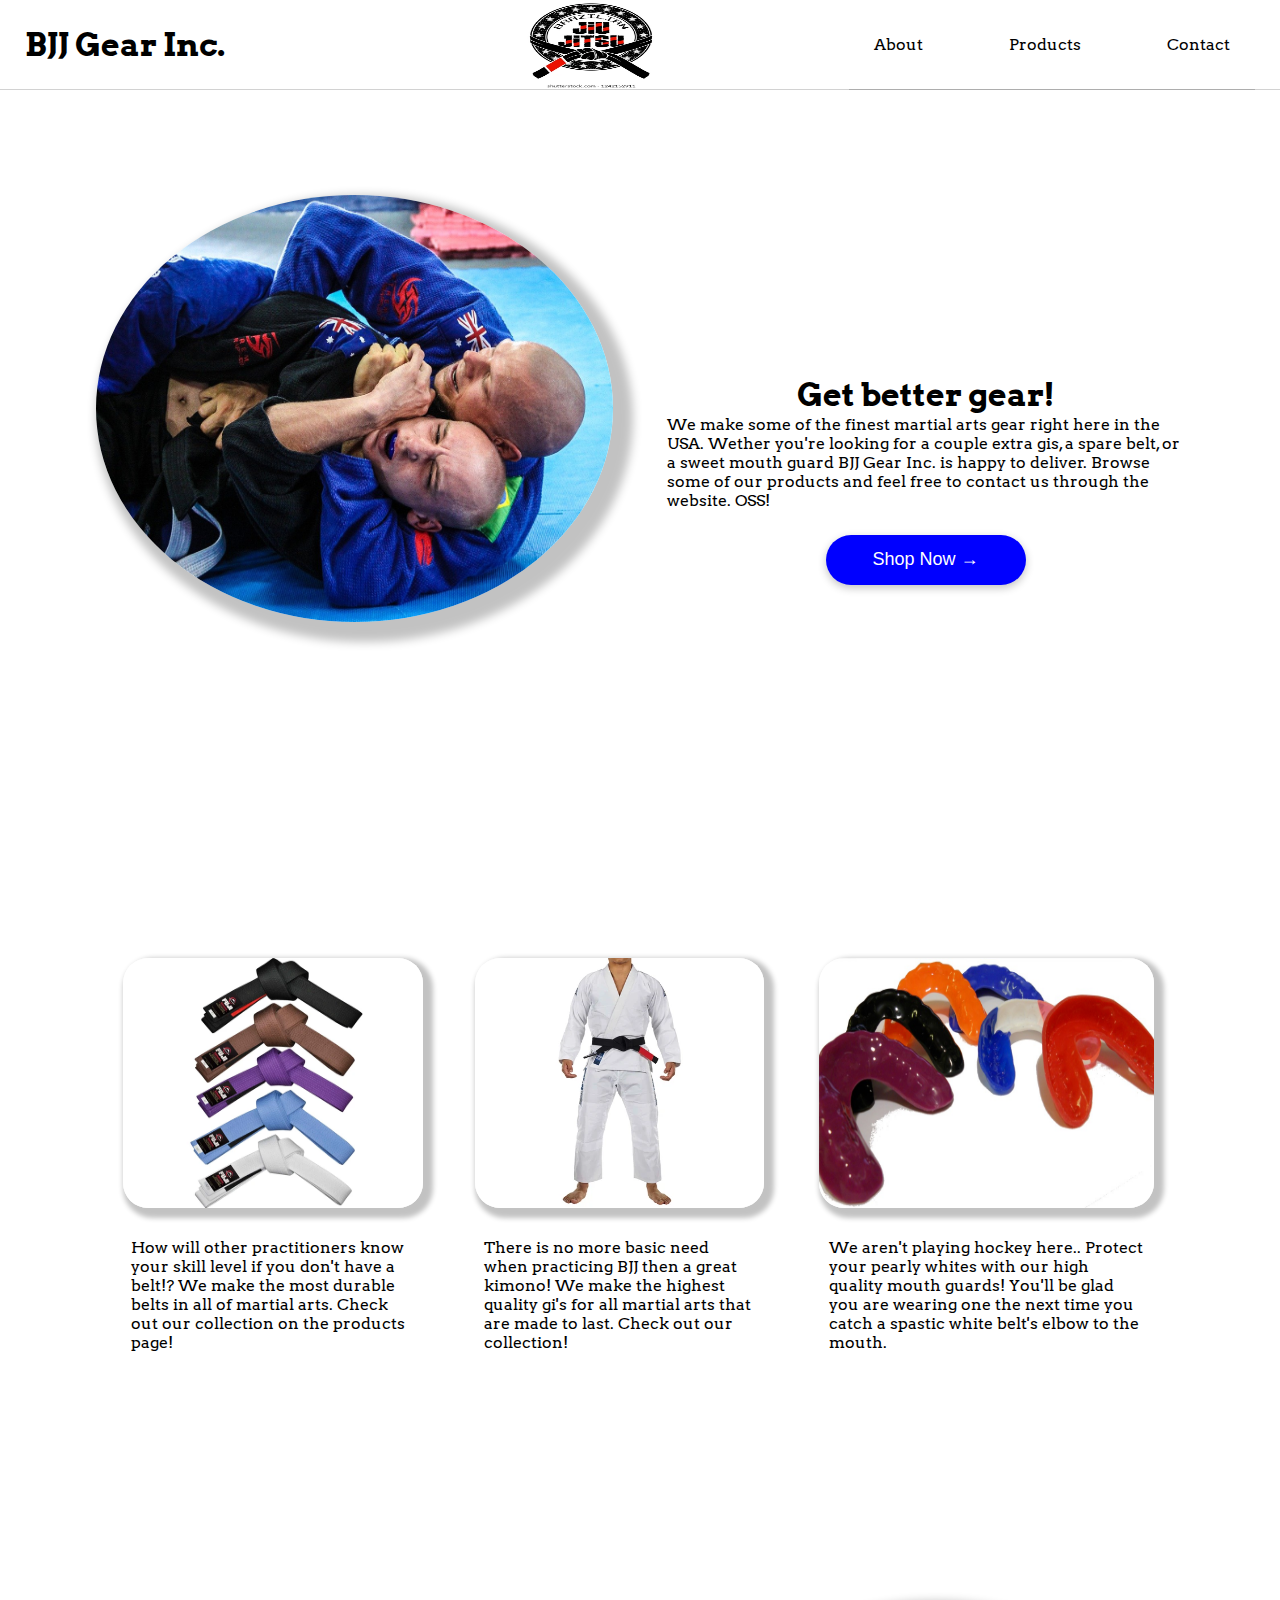
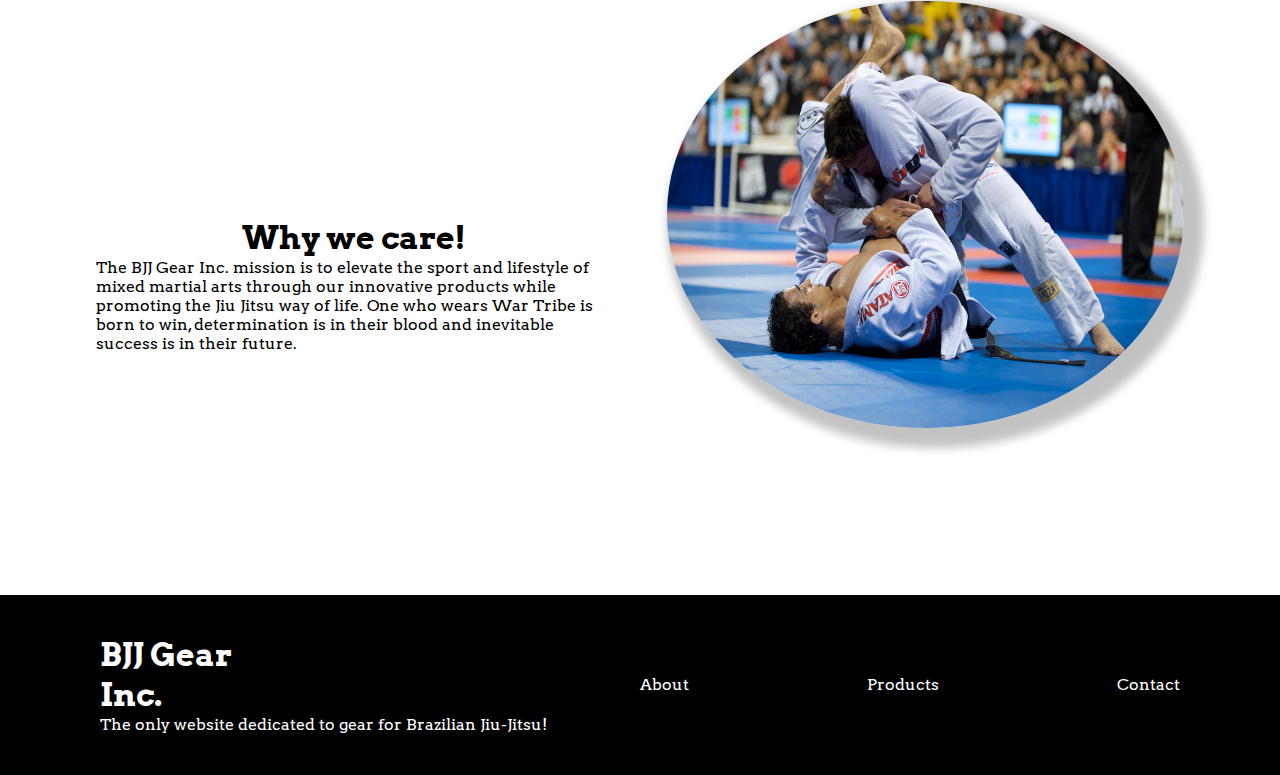
<file: index.html>
<!DOCTYPE html>
<html lang="en">
  <head>
    <meta charset="UTF-8" />
    <meta http-equiv="X-UA-Compatible" content="IE=edge" />
    <meta name="viewport" content="width=device-width, initial-scale=1.0" />
    <link rel="stylesheet" href="./styles/index.css" />
    <title>BJJ Gear Inc.</title>
  </head>
  <body>
    <header>
      <h1>BJJ Gear Inc.</h1>
      <img src="./logo.webp" alt="logo" />
      <nav>
        <ul>
          <a href="./about.html"><li>About</li></a>
          <a href="./products.html"><li>Products</li></a>
          <a href="./contact.html"><li>Contact</li></a>
        </ul>
      </nav>
    </header>
    <div class="wrapper">
      <!-- 
        ///////////////////////Content Section 1///////////////////////// -->
      <div class="content-1">
        <img src="./rear-naked.jpg" alt="rear-naked choke" />
        <div class="content-1-sub">
          <h1>Get better gear!</h1>
          <p>
            We make some of the finest martial arts gear right here in the USA.
            Wether you're looking for a couple extra gis, a spare belt, or a
            sweet mouth guard BJJ Gear Inc. is happy to deliver. Browse some of
            our products and feel free to contact us through the website. OSS!
          </p>
          <a href="./products.html"><button>Shop Now &rarr;</button></a>
        </div>
      </div>

      <!-- ///////////////////Content Section 2///////////////////////////////// -->
      <div class="content-2">
        <div>
          <img src="./belts.webp" alt="BJJ belts" />
          <p>
            How will other practitioners know your skill level if you don't have
            a belt!? We make the most durable belts in all of martial arts.
            Check out our collection on the products page!
          </p>
        </div>
        <div>
          <img src="./gis.webp" alt="BJJ Kimonos" />
          <p>
            There is no more basic need when practicing BJJ then a great kimono!
            We make the highest quality gi's for all martial arts that are made
            to last. Check out our collection!
          </p>
        </div>
        <div>
          <img src="./mouth-guards.jpg" alt="Mouth guards" />
          <p>
            We aren't playing hockey here.. Protect your pearly whites with our
            high quality mouth guards! You'll be glad you are wearing one the
            next time you catch a spastic white belt's elbow to the mouth.
          </p>
        </div>
      </div>

      <!-- //////////////////////Content Section 3////////////////////////////////////// -->
      <div class="content-3">
        <div class="content-1-sub">
          <h1>Why we care!</h1>
          <p>
            The BJJ Gear Inc. mission is to elevate the sport and lifestyle of
            mixed martial arts through our innovative products while promoting
            the Jiu Jitsu way of life. One who wears War Tribe is born to win,
            determination is in their blood and inevitable success is in their
            future.
          </p>
        </div>
        <img src="./rolling-2jpg.jpg" alt="rear-naked choke" />
      </div>
    </div>

    <!-- //FOOTER //////////////////////////////////////////////////////////////////////////// -->
    <footer>
      <div class="footer-blurb">
        <h1>BJJ Gear Inc.</h1>
        <p>The only website dedicated to gear for Brazilian Jiu-Jitsu!</p>
      </div>
      <div class="footer-nav">
        <ul>
          <a href="./about.html"><li>About</li></a>
          <a href="./products.html"><li>Products</li></a>
          <a href="./contact.html"><li>Contact</li></a>
        </ul>
      </div>
    </footer>
  </body>
</html>
</file>
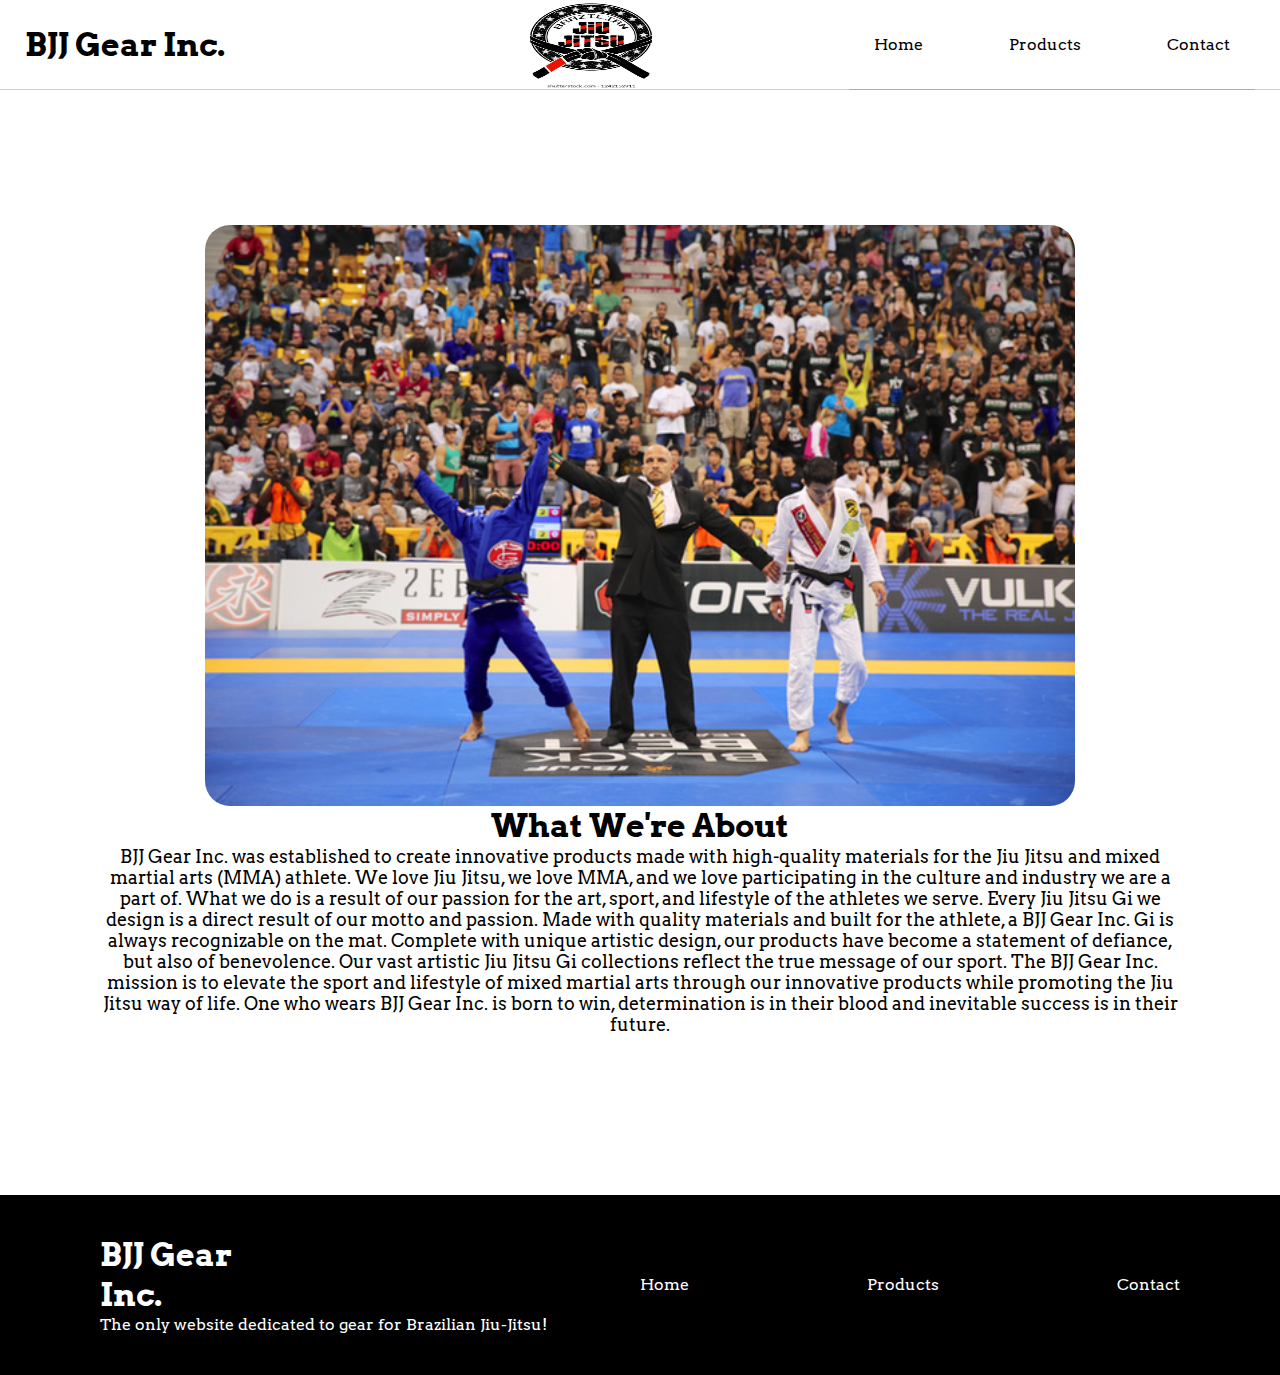
<file: about.html>
<!DOCTYPE html>
<html lang="en">
  <head>
    <meta charset="UTF-8" />
    <meta http-equiv="X-UA-Compatible" content="IE=edge" />
    <meta name="viewport" content="width=device-width, initial-scale=1.0" />
    <link rel="stylesheet" href="./styles/index.css" />
    <title>BJJ Gear Inc.</title>
  </head>
  <body>
    <header>
      <h1>BJJ Gear Inc.</h1>
      <img src="./logo.webp" alt="logo" />
      <nav>
        <ul>
          <a href="./index.html"><li>Home</li></a>
          <a href="./products.html"><li>Products</li></a>
          <a href="./contact.html"><li>Contact</li></a>
        </ul>
      </nav>
    </header>
    <div class="wrapper-about">
      <img src="./BJJ-winner.jpg" alt="BJJ competition judging" />
      <h1>What We're About</h1>
      <p>
        BJJ Gear Inc. was established to create innovative products made with
        high-quality materials for the Jiu Jitsu and mixed martial arts (MMA)
        athlete. We love Jiu Jitsu, we love MMA, and we love participating in
        the culture and industry we are a part of. What we do is a result of our
        passion for the art, sport, and lifestyle of the athletes we serve.
        Every Jiu Jitsu Gi we design is a direct result of our motto and
        passion. Made with quality materials and built for the athlete, a BJJ
        Gear Inc. Gi is always recognizable on the mat. Complete with unique
        artistic design, our products have become a statement of defiance, but
        also of benevolence. Our vast artistic Jiu Jitsu Gi collections reflect
        the true message of our sport. The BJJ Gear Inc. mission is to elevate
        the sport and lifestyle of mixed martial arts through our innovative
        products while promoting the Jiu Jitsu way of life. One who wears BJJ
        Gear Inc. is born to win, determination is in their blood and inevitable
        success is in their future.
      </p>
    </div>

    <!-- //FOOTER //////////////////////////////////////////////////////////////////////////// -->
    <footer>
      <div class="footer-blurb">
        <h1>BJJ Gear Inc.</h1>
        <p>The only website dedicated to gear for Brazilian Jiu-Jitsu!</p>
      </div>
      <div class="footer-nav">
        <ul>
          <a href="./index.html"><li>Home</li></a>
          <a href="./products.html"><li>Products</li></a>
          <a href="./contact.html"><li>Contact</li></a>
        </ul>
      </div>
    </footer>
  </body>
</html>
</file>
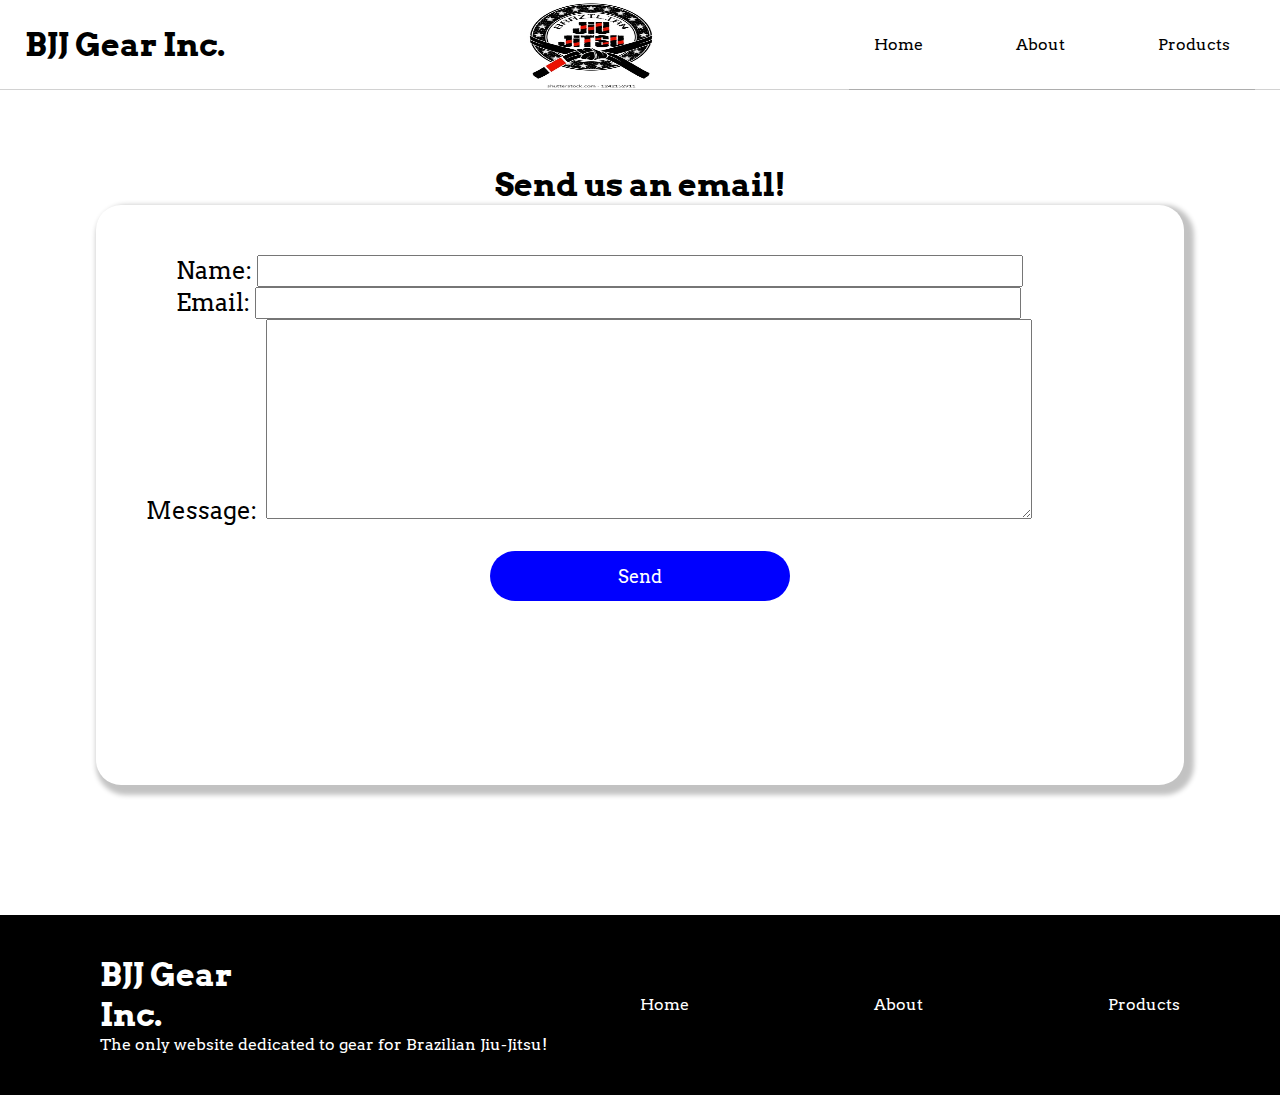
<file: contact.html>
<!DOCTYPE html>
<html lang="en">
  <head>
    <meta charset="UTF-8" />
    <meta http-equiv="X-UA-Compatible" content="IE=edge" />
    <meta name="viewport" content="width=device-width, initial-scale=1.0" />
    <link rel="stylesheet" href="./styles/index.css" />
    <title>BJJ Gear Inc.</title>
  </head>
  <body>
    <header>
      <h1>BJJ Gear Inc.</h1>
      <img src="./logo.webp" alt="logo" />
      <nav>
        <ul>
          <a href="./index.html"><li>Home</li></a>
          <a href="./about.html"><li>About</li></a>
          <a href="./products.html"><li>Products</li></a>
        </ul>
      </nav>
    </header>
    <div class="wrapper-contact">
      <h1>Send us an email!</h1>
      <form>
        <div class="name">
          <label for="name">Name: </label>
          <input type="text" id="name" name="name" />
        </div>

        <div class="email">
          <label for="email">Email: </label>
          <input type="text" id="email" name="email" />
        </div>

        <div>
          <label>Message: </label>
          <textarea></textarea>
        </div>
        <div
          style="
            display: flex;
            justify-content: center;
            align-items: center;
            padding-top: 25px;
          "
        >
          <button class="email-btn">Send</button>
        </div>
      </form>
    </div>

    <!-- //FOOTER //////////////////////////////////////////////////////////////////////////// -->
    <footer>
      <div class="footer-blurb">
        <h1>BJJ Gear Inc.</h1>
        <p>The only website dedicated to gear for Brazilian Jiu-Jitsu!</p>
      </div>
      <div class="footer-nav">
        <ul>
          <a href="./index.html"><li>Home</li></a>
          <a href="./about.html"><li>About</li></a>
          <a href="./products.html"><li>Products</li></a>
        </ul>
      </div>
    </footer>
  </body>
</html>
</file>
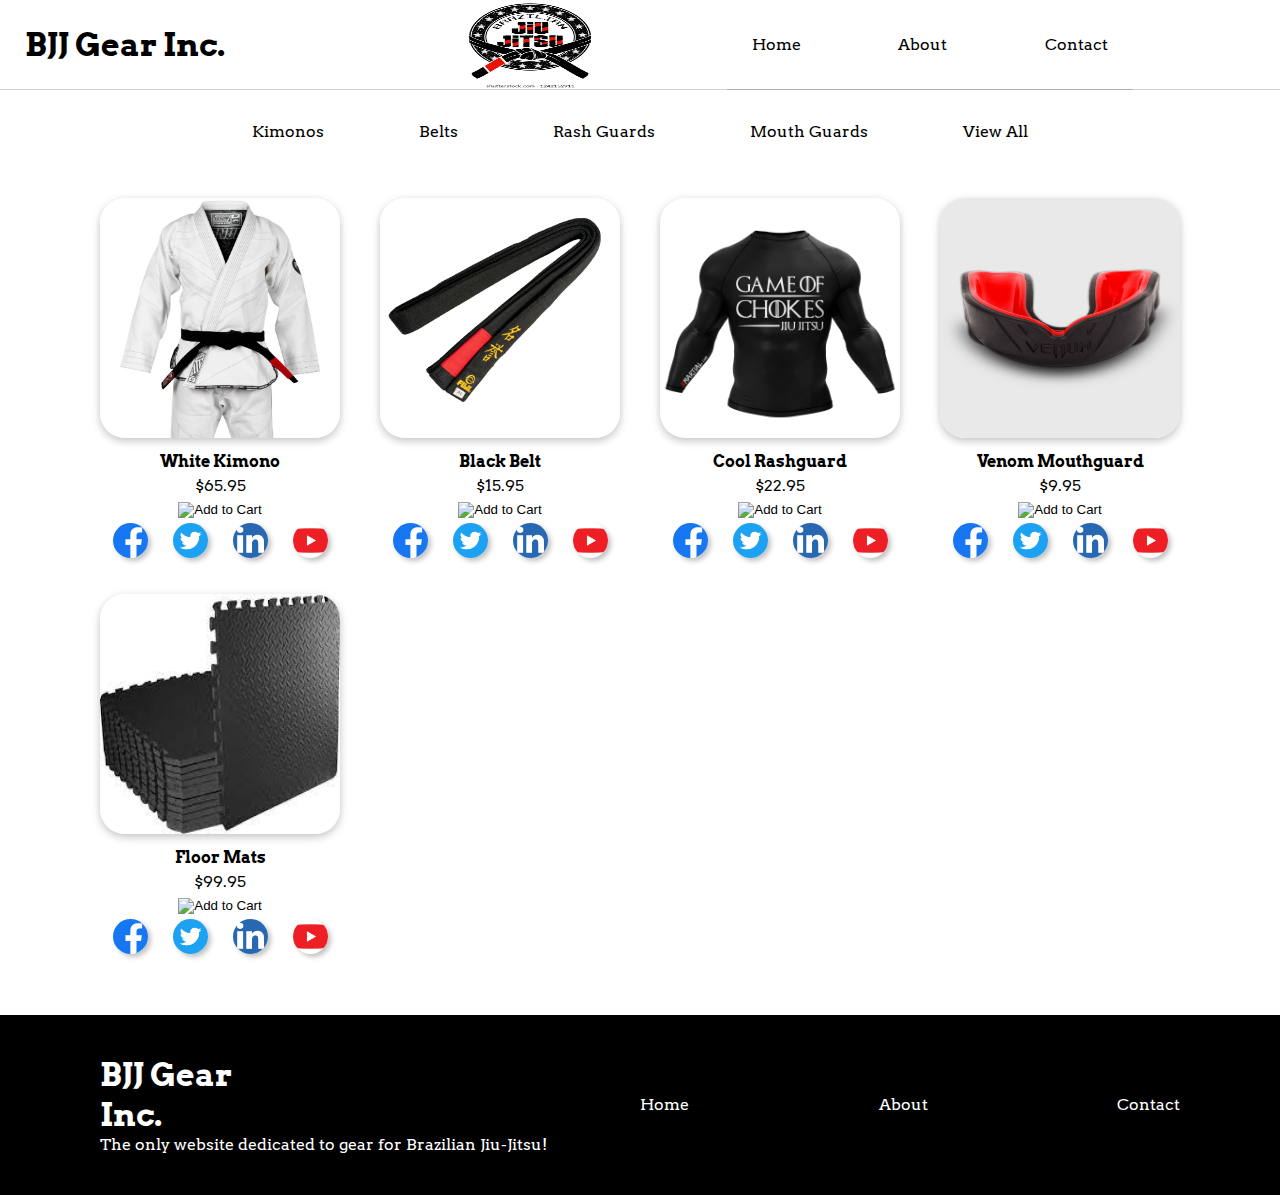
<file: products.html>
<!DOCTYPE html>
<html lang="en">
  <head>
    <meta charset="UTF-8" />
    <meta http-equiv="X-UA-Compatible" content="IE=edge" />
    <meta name="viewport" content="width=device-width, initial-scale=1.0" />
    <link rel="stylesheet" href="./styles/index.css" />
    <title>BJJ Gear Inc.</title>
    <script src="./products.js" defer></script>
  </head>
  <body>
    <header>
      <h1>BJJ Gear Inc.</h1>
      <img src="./logo.webp" alt="logo" id="logo" />
      <nav>
        <ul>
          <a href="./index.html"><li>Home</li></a>
          <a href="./about.html"><li>About</li></a>
          <a href="./contact.html"><li>Contact</li></a>
        </ul>
      </nav>
      <img src="./menu-icon.png" id="smallMenu" />
    </header>
    <div class="wrapper-products">
      <ul id="popupMenu" class="hidden">
        <a href="./index.html"><li>Home</li></a>
        <a href="./about.html"><li>About</li></a>
        <a href="./contact.html"><li>Contact</li></a>
      </ul>
      <!-- 
        ///////////////////////Content Section 1///////////////////////// -->
      <ul>
        <a href="#"><li id="kimono-link">Kimonos</li></a>
        <a href="#"><li id="belt-link">Belts</li></a>
        <a href="#"><li id="rashguard-link">Rash Guards</li></a>
        <a href="#"><li id="mouthguard-link">Mouth Guards</li></a>
        <a href="#"><li id="viewall-link">View All</li></a>
      </ul>
      <div class="content-1-products">
        <!-- ///////////////////////////Item 1/////////////////////////////// -->
        <div id="kimono" class="each-product">
          <img src="./product-kimono.jpg" alt="Gi for sale" />
          <h4>White Kimono</h4>
          <p>$65.95</p>
          <form
            target="paypal"
            action="https://www.paypal.com/cgi-bin/webscr"
            method="post"
          >
            <input
              type="hidden"
              name="business"
              value="bryceperez31@gmail.com"
            />
            <input type="hidden" name="cmd" value="_cart" />
            <input type="hidden" name="add" value="1" />
            <input type="hidden" name="item_name" value="White Kimono" />
            <input type="hidden" name="amount" value="65.95" />
            <input type="hidden" name="currency_code" value="USD" />
            <input
              type="image"
              name="submit"
              src="https://www.paypalobjects.com/en_US/i/btn/btn_cart_LG.gif"
              alt="Add to Cart"
              class="addCart"
            />
          </form>
          <div class="social">
            <a href="http://facebook.com" target="_blank"
              ><img src="./facebookIcon.png" alt="facebook"
            /></a>
            <a href="http://twitter.com" target="_blank"
              ><img src="./twitterIcon.png" alt="twitter"
            /></a>
            <a href="http://linkedin.com" target="_blank"
              ><img src="./linkedinIcon.png" alt="Linkedin"
            /></a>
            <a href="http://youtube.com" target="_blank"
              ><img src="./youtubeIcon.png" alt="Youtube"
            /></a>
          </div>
        </div>

        <!-- ///////////////////////////Item 2/////////////////////////////// -->
        <div id="belt" class="each-product">
          <img src="./belt.webp" alt="Belt for sale" />
          <h4>Black Belt</h4>
          <p>$15.95</p>
          <form
            target="paypal"
            action="https://www.paypal.com/cgi-bin/webscr"
            method="post"
          >
            <input
              type="hidden"
              name="business"
              value="bryceperez31@gmail.com"
            />
            <input type="hidden" name="cmd" value="_cart" />
            <input type="hidden" name="add" value="1" />
            <input type="hidden" name="item_name" value="Black Belt" />
            <input type="hidden" name="amount" value="15.95" />
            <input type="hidden" name="currency_code" value="USD" />
            <input
              type="image"
              name="submit"
              src="https://www.paypalobjects.com/en_US/i/btn/btn_cart_LG.gif"
              alt="Add to Cart"
              class="addCart"
            />
          </form>
          <div class="social">
            <a href="http://facebook.com" target="_blank"
              ><img src="./facebookIcon.png" alt="facebook"
            /></a>
            <a href="http://twitter.com" target="_blank"
              ><img src="./twitterIcon.png" alt="twitter"
            /></a>
            <a href="http://linkedin.com" target="_blank"
              ><img src="./linkedinIcon.png" alt="Linkedin"
            /></a>
            <a href="http://youtube.com" target="_blank"
              ><img src="./youtubeIcon.png" alt="Youtube"
            /></a>
          </div>
        </div>

        <!-- ///////////////////////////Item 3/////////////////////////////// -->
        <div id="rashguard" class="each-product">
          <img src="./rashguard.webp" alt="Rashguard for sale" />
          <h4>Cool Rashguard</h4>
          <p>$22.95</p>
          <form
            target="paypal"
            action="https://www.paypal.com/cgi-bin/webscr"
            method="post"
          >
            <input
              type="hidden"
              name="business"
              value="bryceperez31@gmail.com"
            />
            <input type="hidden" name="cmd" value="_cart" />
            <input type="hidden" name="add" value="1" />
            <input type="hidden" name="item_name" value="rashguard" />
            <input type="hidden" name="amount" value="22.95" />
            <input type="hidden" name="currency_code" value="USD" />
            <input
              type="image"
              name="submit"
              src="https://www.paypalobjects.com/en_US/i/btn/btn_cart_LG.gif"
              alt="Add to Cart"
              class="addCart"
            />
          </form>
          <div class="social">
            <a href="http://facebook.com" target="_blank"
              ><img src="./facebookIcon.png" alt="facebook"
            /></a>
            <a href="http://twitter.com" target="_blank"
              ><img src="./twitterIcon.png" alt="twitter"
            /></a>
            <a href="http://linkedin.com" target="_blank"
              ><img src="./linkedinIcon.png" alt="Linkedin"
            /></a>
            <a href="http://youtube.com" target="_blank"
              ><img src="./youtubeIcon.png" alt="Youtube"
            /></a>
          </div>
        </div>

        <!-- ///////////////////////////Item 4/////////////////////////////// -->
        <div id="mouthguard" class="each-product">
          <img src="./mouthguard.jpg" alt="Mouth guard for sale" />
          <h4>Venom Mouthguard</h4>
          <p>$9.95</p>
          <form
            target="paypal"
            action="https://www.paypal.com/cgi-bin/webscr"
            method="post"
          >
            <input
              type="hidden"
              name="business"
              value="bryceperez31@gmail.com"
            />
            <input type="hidden" name="cmd" value="_cart" />
            <input type="hidden" name="add" value="1" />
            <input type="hidden" name="item_name" value="Venom Mouthguard" />
            <input type="hidden" name="amount" value="9.95" />
            <input type="hidden" name="currency_code" value="USD" />
            <input
              type="image"
              name="submit"
              src="https://www.paypalobjects.com/en_US/i/btn/btn_cart_LG.gif"
              alt="Add to Cart"
              class="addCart"
            />
          </form>
          <div class="social">
            <a href="http://facebook.com" target="_blank"
              ><img src="./facebookIcon.png" alt="facebook"
            /></a>
            <a href="http://twitter.com" target="_blank"
              ><img src="./twitterIcon.png" alt="twitter"
            /></a>
            <a href="http://linkedin.com" target="_blank"
              ><img src="./linkedinIcon.png" alt="Linkedin"
            /></a>
            <a href="http://youtube.com" target="_blank"
              ><img src="./youtubeIcon.png" alt="Youtube"
            /></a>
          </div>
        </div>

        <!-- ///////////////////////////Item 4/////////////////////////////// -->
        <div id="floormats" class="each-product">
          <img src="./floor-mats.jpg" alt="Floor mats for sale" />
          <h4>Floor Mats</h4>
          <p>$99.95</p>
          <form
            target="paypal"
            action="https://www.paypal.com/cgi-bin/webscr"
            method="post"
          >
            <input
              type="hidden"
              name="business"
              value="bryceperez31@gmail.com"
            />
            <input type="hidden" name="cmd" value="_cart" />
            <input type="hidden" name="add" value="1" />
            <input type="hidden" name="item_name" value="Floor Mats" />
            <input type="hidden" name="amount" value="99.95" />
            <input type="hidden" name="currency_code" value="USD" />
            <input
              type="image"
              name="submit"
              src="https://www.paypalobjects.com/en_US/i/btn/btn_cart_LG.gif"
              alt="Add to Cart"
              class="addCart"
            />
          </form>
          <div class="social">
            <a href="http://facebook.com" target="_blank"
              ><img src="./facebookIcon.png" alt="facebook"
            /></a>
            <a href="http://twitter.com" target="_blank"
              ><img src="./twitterIcon.png" alt="twitter"
            /></a>
            <a href="http://linkedin.com" target="_blank"
              ><img src="./linkedinIcon.png" alt="Linkedin"
            /></a>
            <a href="http://youtube.com" target="_blank"
              ><img src="./youtubeIcon.png" alt="Youtube"
            /></a>
          </div>
        </div>
      </div>
    </div>

    <!-- //FOOTER //////////////////////////////////////////////////////////////////////////// -->
    <footer>
      <div class="footer-blurb">
        <h1>BJJ Gear Inc.</h1>
        <p>The only website dedicated to gear for Brazilian Jiu-Jitsu!</p>
      </div>
      <div class="footer-nav">
        <ul>
          <a href="./index.html"><li>Home</li></a>
          <a href="./about.html"><li>About</li></a>
          <a href="./contact.html"><li>Contact</li></a>
        </ul>
      </div>
    </footer>
  </body>
</html>
</file>
<file: styles/index.css>
@import url("https://fonts.googleapis.com/css2?family=Arvo&display=swap");
*,
*::before,
*::after {
  padding: 0;
  margin: 0;
  -webkit-box-sizing: border-box;
          box-sizing: border-box;
}

body {
  font-family: "Arvo", serif;
}

header, header nav ul, footer {
  display: -webkit-box;
  display: -ms-flexbox;
  display: flex;
  -webkit-box-pack: justify;
      -ms-flex-pack: justify;
          justify-content: space-between;
  -webkit-box-align: center;
      -ms-flex-align: center;
          align-items: center;
  -webkit-box-orient: horizontal;
  -webkit-box-direction: normal;
      -ms-flex-direction: row;
          flex-direction: row;
  width: 100vw;
  height: 10vh;
  padding: 0 25px;
  border-bottom: 1px solid rgba(0, 0, 0, 0.178);
}

header h1, header nav ul h1, footer h1 {
  width: 25%;
  -webkit-box-align: end;
      -ms-flex-align: end;
          align-items: flex-end;
}

header #smallMenu, footer #smallMenu {
  width: 0px;
  height: 0px;
}

header img, header nav ul img, footer img {
  height: 100%;
  width: 150px;
}

header nav, header nav ul nav, footer nav {
  width: 33%;
}

header nav ul, footer nav ul {
  width: 100%;
  -webkit-box-pack: justify;
      -ms-flex-pack: justify;
          justify-content: space-between;
}

ul a {
  list-style-type: none;
  text-decoration: none;
  display: inline-block;
  position: relative;
  color: black;
}

ul a:hover {
  -webkit-transform: scale(1.1);
          transform: scale(1.1);
}

ul a:after {
  content: "";
  position: absolute;
  width: 100%;
  -webkit-transform: scaleX(0);
          transform: scaleX(0);
  height: 2px;
  bottom: 0;
  left: 0;
  background-color: black;
  -webkit-transform-origin: bottom right;
          transform-origin: bottom right;
  -webkit-transition: -webkit-transform 0.3s ease-out;
  transition: -webkit-transform 0.3s ease-out;
  transition: transform 0.3s ease-out;
  transition: transform 0.3s ease-out, -webkit-transform 0.3s ease-out;
}

ul a:hover:after {
  -webkit-transform: scaleX(1);
          transform: scaleX(1);
  -webkit-transform-origin: bottom left;
          transform-origin: bottom left;
}

.hidden {
  visibility: hidden;
}

.wrapper {
  width: 85%;
  height: 2080px;
  display: -webkit-box;
  display: -ms-flexbox;
  display: flex;
  -webkit-box-orient: vertical;
  -webkit-box-direction: normal;
      -ms-flex-direction: column;
          flex-direction: column;
  -webkit-box-pack: center;
      -ms-flex-pack: center;
          justify-content: center;
  margin: 0 auto;
  padding-top: 50px;
}

.wrapper-products {
  width: 85%;
  height: 100vh;
  display: -webkit-box;
  display: -ms-flexbox;
  display: flex;
  -webkit-box-orient: vertical;
  -webkit-box-direction: normal;
      -ms-flex-direction: column;
          flex-direction: column;
  -webkit-box-pack: start;
      -ms-flex-pack: start;
          justify-content: flex-start;
  -webkit-box-align: center;
      -ms-flex-align: center;
          align-items: center;
  margin: 0 auto;
  padding-top: 25px;
}

.wrapper-products ul {
  display: -webkit-box;
  display: -ms-flexbox;
  display: flex;
  -webkit-box-orient: horizontal;
  -webkit-box-direction: normal;
      -ms-flex-flow: row wrap;
          flex-flow: row wrap;
  width: 80%;
  -ms-flex-pack: distribute;
      justify-content: space-around;
  padding-bottom: 50px;
}

.wrapper-products ul li {
  margin: 7px 15px;
}

.wrapper-products #popupMenu {
  height: 150px;
  width: 100px;
  position: absolute;
  margin-left: 90%;
}

.wrapper-products #popupMenu li {
  background-color: black;
  color: white;
}

.wrapper-contact {
  width: 85%;
  height: 800px;
  display: -webkit-box;
  display: -ms-flexbox;
  display: flex;
  -webkit-box-orient: vertical;
  -webkit-box-direction: normal;
      -ms-flex-direction: column;
          flex-direction: column;
  -webkit-box-pack: start;
      -ms-flex-pack: start;
          justify-content: flex-start;
  -webkit-box-align: center;
      -ms-flex-align: center;
          align-items: center;
  margin: 0 auto;
  padding-top: 75px;
}

.wrapper-contact form {
  padding: 50px;
  width: 100%;
  height: 80%;
  font-size: 24px;
  -webkit-box-shadow: rgba(0, 0, 0, 0.24) 5px 5px 5px 5px;
          box-shadow: rgba(0, 0, 0, 0.24) 5px 5px 5px 5px;
  border: none;
  border-radius: 25px;
}

.wrapper-contact form .name {
  padding-left: 30px;
}

.wrapper-contact form .email {
  padding-left: 30px;
}

.wrapper-contact form input {
  font-size: 24px;
  width: 80%;
}

.wrapper-contact form textarea {
  width: 77.5%;
  height: 200px;
  margin-left: 4px;
}

.wrapper-contact form .email-btn {
  height: 50px;
  width: 300px;
  background: blue;
  color: white;
  border: none;
  border-radius: 25px;
  font-size: 18px;
  font-family: "Arvo", serif;
}

.wrapper-contact form .email-btn:hover {
  -webkit-transform: scale(1.1);
          transform: scale(1.1);
  cursor: pointer;
}

.wrapper-about {
  width: 85%;
  height: 1080px;
  display: -webkit-box;
  display: -ms-flexbox;
  display: flex;
  -webkit-box-orient: vertical;
  -webkit-box-direction: normal;
      -ms-flex-direction: column;
          flex-direction: column;
  -webkit-box-pack: center;
      -ms-flex-pack: center;
          justify-content: center;
  margin: 0 auto;
  -webkit-box-align: center;
      -ms-flex-align: center;
          align-items: center;
}

.wrapper-about img {
  width: 80%;
  border-radius: 25px;
}

.wrapper-about h1 {
  text-align: center;
}

.wrapper-about p {
  text-align: center;
  font-size: 18px;
}

.content-1, .content-3 {
  display: -webkit-box;
  display: -ms-flexbox;
  display: flex;
  -webkit-box-pack: justify;
      -ms-flex-pack: justify;
          justify-content: space-between;
  width: 100%;
  height: 33%;
  padding-top: 55px;
}

.content-1 img, .content-3 img {
  height: 75%;
  width: 47.5%;
  border-radius: 50%;
  -webkit-box-shadow: rgba(0, 0, 0, 0.24) 10px 10px 10px 10px;
          box-shadow: rgba(0, 0, 0, 0.24) 10px 10px 10px 10px;
}

.content-1 .content-1-sub, .content-3 .content-1-sub {
  height: 100%;
  width: 47.5%;
  display: -webkit-box;
  display: -ms-flexbox;
  display: flex;
  -webkit-box-pack: center;
      -ms-flex-pack: center;
          justify-content: center;
  -webkit-box-align: center;
      -ms-flex-align: center;
          align-items: center;
  -webkit-box-orient: vertical;
  -webkit-box-direction: normal;
      -ms-flex-direction: column;
          flex-direction: column;
}

.content-1 button, .content-3 button {
  height: 50px;
  width: 200px;
  border-radius: 25px;
  background-color: blue;
  color: white;
  font-size: 18px;
  -webkit-box-shadow: rgba(0, 0, 0, 0.24) 0px 3px 8px;
          box-shadow: rgba(0, 0, 0, 0.24) 0px 3px 8px;
  -webkit-animation: bounce 0.5s infinite alternate;
          animation: bounce 0.5s infinite alternate;
  border: none;
  margin-top: 25px;
}

.content-1 button:hover, .content-3 button:hover {
  cursor: pointer;
}

@-webkit-keyframes bounce {
  to {
    -webkit-transform: scale(1.1);
            transform: scale(1.1);
  }
}

@keyframes bounce {
  to {
    -webkit-transform: scale(1.1);
            transform: scale(1.1);
  }
}

.content-1-products {
  display: -ms-grid;
  display: grid;
  -ms-grid-columns: 1fr 1fr 1fr 1fr;
      grid-template-columns: 1fr 1fr 1fr 1fr;
  gap: 40px;
}

.content-1-products .each-product {
  height: 105%;
  display: -webkit-box;
  display: -ms-flexbox;
  display: flex;
  -webkit-box-orient: vertical;
  -webkit-box-direction: normal;
      -ms-flex-direction: column;
          flex-direction: column;
  -webkit-box-pack: justify;
      -ms-flex-pack: justify;
          justify-content: space-between;
  -webkit-box-align: center;
      -ms-flex-align: center;
          align-items: center;
}

.content-1-products img {
  height: 240px;
  width: 240px;
  margin-bottom: 10px;
  -webkit-box-shadow: rgba(0, 0, 0, 0.24) 0px 3px 8px;
          box-shadow: rgba(0, 0, 0, 0.24) 0px 3px 8px;
  border-radius: 25px;
}

.content-1-products img:hover {
  -webkit-transform: scale(1.1);
          transform: scale(1.1);
  cursor: pointer;
}

.social {
  display: -webkit-box;
  display: -ms-flexbox;
  display: flex;
  -webkit-box-orient: horizontal;
  -webkit-box-direction: normal;
      -ms-flex-direction: row;
          flex-direction: row;
  -ms-flex-pack: distribute;
      justify-content: space-around;
  -webkit-box-align: center;
      -ms-flex-align: center;
          align-items: center;
  width: 100%;
}

.social img {
  height: 35px;
  width: 35px;
  -webkit-box-shadow: rgba(0, 0, 0, 0.24) 3px 3px 5px;
          box-shadow: rgba(0, 0, 0, 0.24) 3px 3px 5px;
}

.addCart:hover {
  -webkit-transform: scale(1.1);
          transform: scale(1.1);
}

.content-2 {
  display: -webkit-box;
  display: -ms-flexbox;
  display: flex;
  -webkit-box-pack: justify;
      -ms-flex-pack: justify;
          justify-content: space-between;
  -webkit-box-align: center;
      -ms-flex-align: center;
          align-items: center;
  -webkit-box-orient: horizontal;
  -webkit-box-direction: normal;
      -ms-flex-direction: row;
          flex-direction: row;
  height: 33%;
  width: 100%;
  padding-top: 150px;
  margin-bottom: 150px;
}

.content-2 div {
  display: -webkit-box;
  display: -ms-flexbox;
  display: flex;
  -webkit-box-pack: center;
      -ms-flex-pack: center;
          justify-content: center;
  -webkit-box-orient: vertical;
  -webkit-box-direction: normal;
      -ms-flex-direction: column;
          flex-direction: column;
  -webkit-box-align: center;
      -ms-flex-align: center;
          align-items: center;
}

.content-2 img {
  height: 250px;
  width: 85%;
  border-radius: 25px;
  -webkit-box-shadow: rgba(0, 0, 0, 0.24) 5px 5px 5px 5px;
          box-shadow: rgba(0, 0, 0, 0.24) 5px 5px 5px 5px;
}

.content-2 p {
  margin-top: 30px;
  width: 80%;
}

footer {
  height: 20vh;
  padding-left: 100px;
  padding-right: 100px;
  background-color: black;
  color: white;
  margin-top: 25px;
}

footer .footer-blurb {
  width: 50%;
}

footer .footer-nav {
  width: 50%;
}

footer ul {
  display: -webkit-box;
  display: -ms-flexbox;
  display: flex;
  -webkit-box-pack: justify;
      -ms-flex-pack: justify;
          justify-content: space-between;
}

footer ul a {
  color: white;
}

@media screen and (max-width: 1113px) {
  .content-1-products {
    -ms-grid-columns: 1fr 1fr 1fr;
        grid-template-columns: 1fr 1fr 1fr;
  }
  .wrapper-products {
    height: 100%;
  }
  .footer-blurb {
    font-size: 12px;
  }
}

@media screen and (max-width: 847px) {
  .content-1-products {
    -ms-grid-columns: 1fr 1fr;
        grid-template-columns: 1fr 1fr;
  }
  header h1, header nav ul h1, footer h1 {
    width: 50%;
  }
  header #logo, footer #logo {
    visibility: hidden;
  }
  header #smallMenu, footer #smallMenu {
    width: 75px;
    height: 75px;
    cursor: pointer;
  }
  header nav, header nav ul nav, footer nav {
    visibility: hidden;
  }
  footer .footer-nav {
    visibility: hidden;
  }
}

@media screen and (max-width: 618px) {
  .content-1-products {
    -ms-grid-columns: 1fr;
        grid-template-columns: 1fr;
  }
  header h1, header nav ul h1, footer h1 {
    height: 100%;
    font-size: 24px;
  }
}
/*# sourceMappingURL=index.css.map */
</file>
